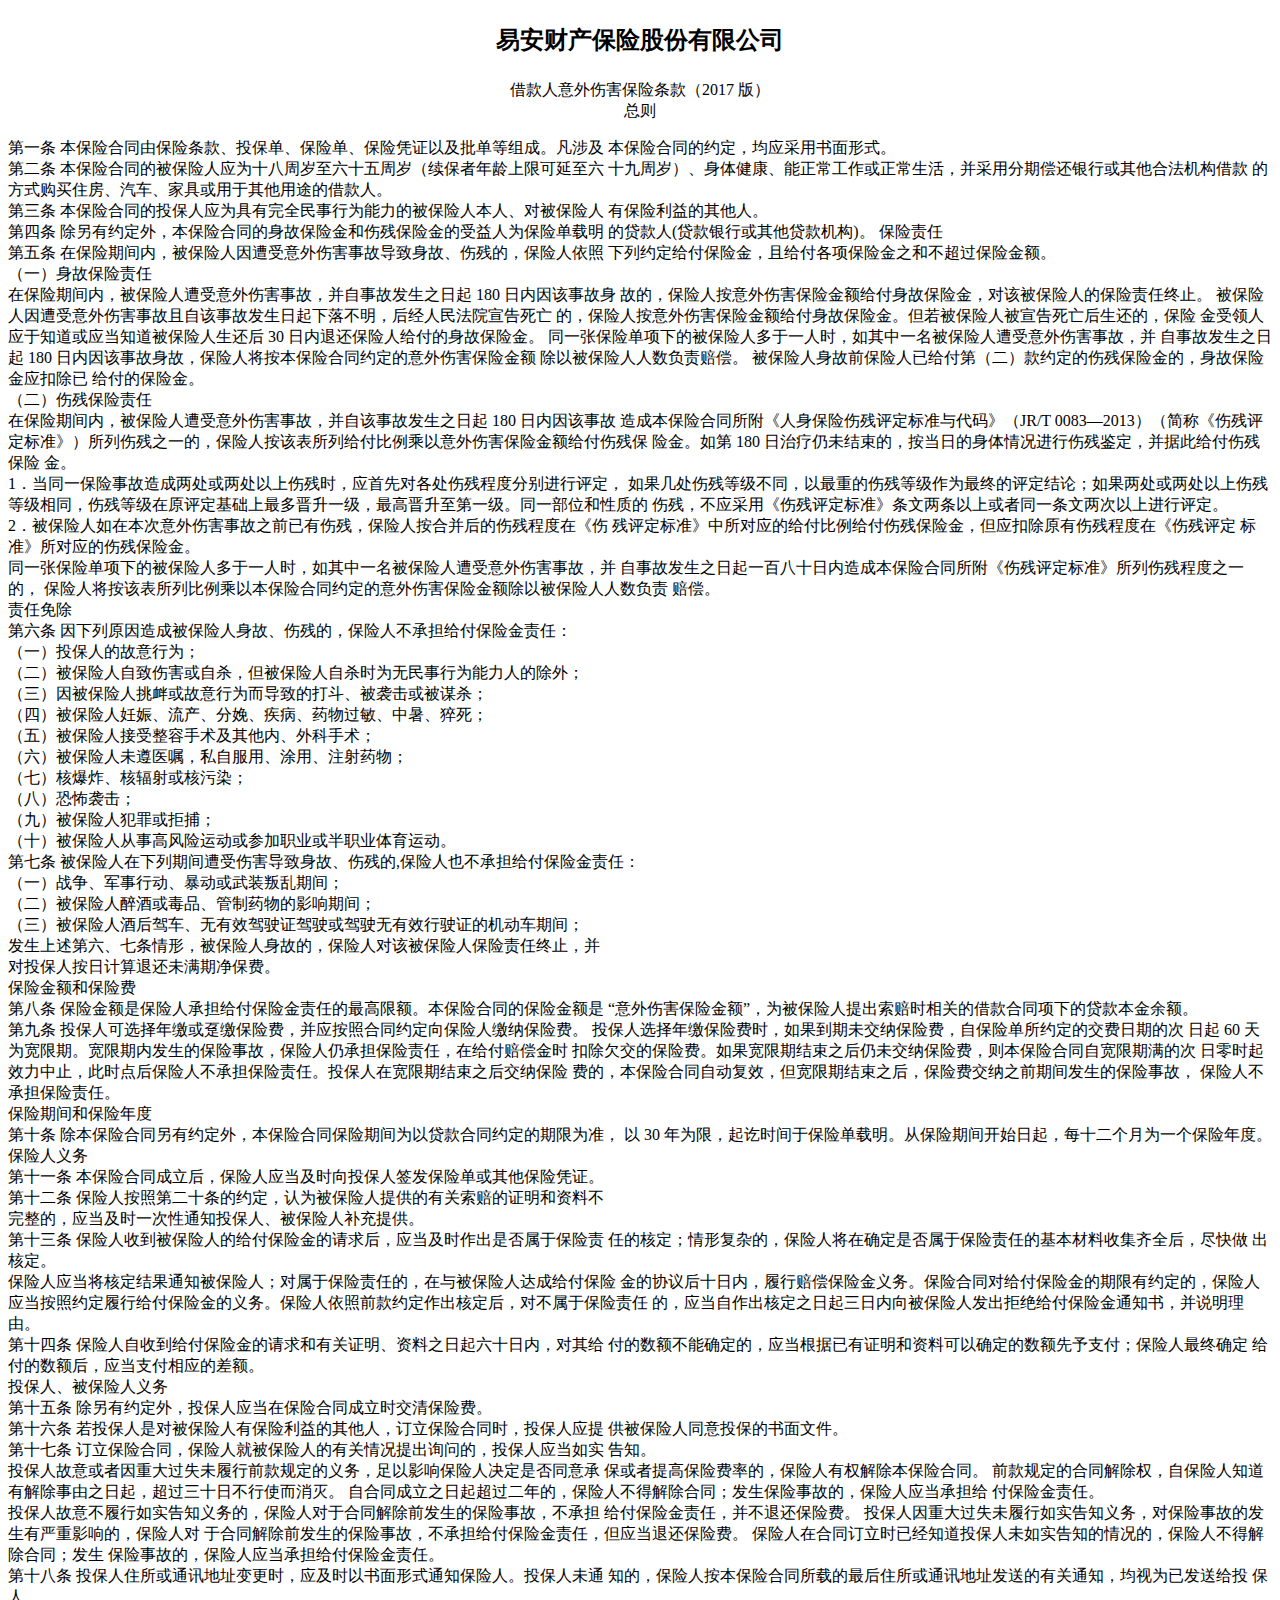
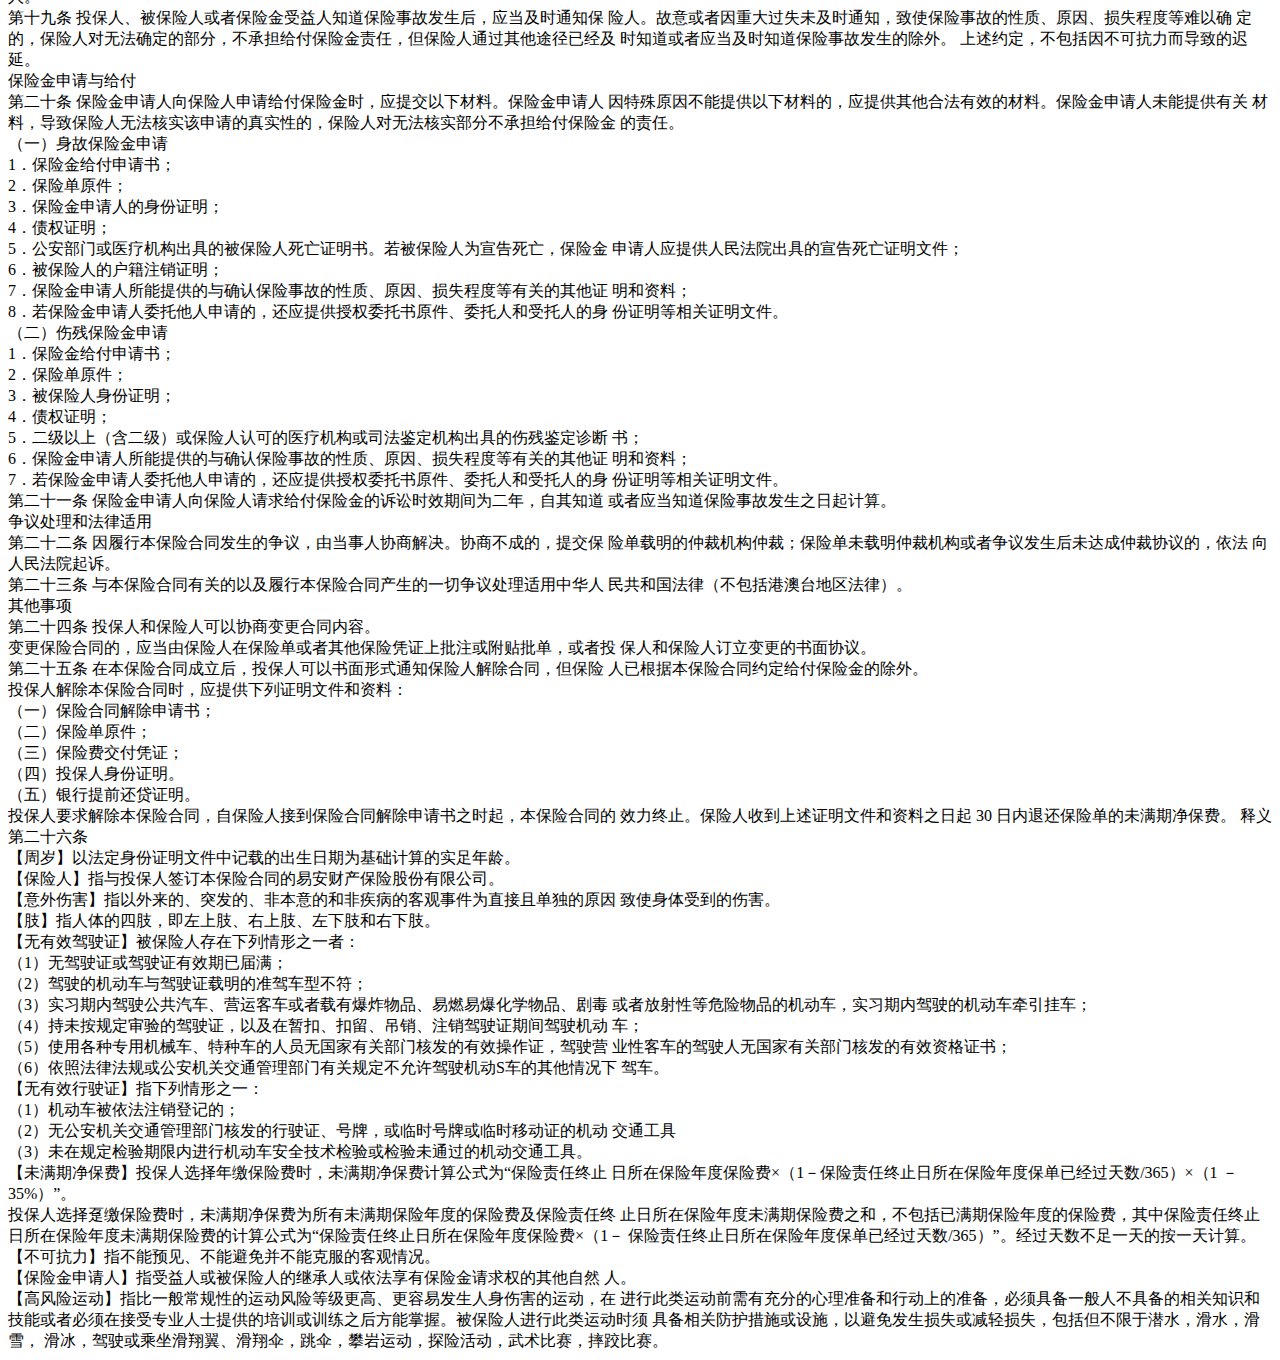
<file: index.html>
<!DOCTYPE html>
<html lang="en">
<head>
    <meta charset="UTF-8">
    <title>易安保险</title>
</head>
<p style="font-size: 24px;color: black;text-align: center;font-weight:bold"> <b>易安财产保险股份有限公司</b></p>
<p style=" font-size:16px;text-align: center" >借款人意外伤害保险条款（2017 版）</br>总则 </p>
</p>
    第一条 本保险合同由保险条款、投保单、保险单、保险凭证以及批单等组成。凡涉及
    本保险合同的约定，均应采用书面形式。</br>
    第二条 本保险合同的被保险人应为十八周岁至六十五周岁（续保者年龄上限可延至六
    十九周岁）、身体健康、能正常工作或正常生活，并采用分期偿还银行或其他合法机构借款
    的方式购买住房、汽车、家具或用于其他用途的借款人。</br>
    第三条 本保险合同的投保人应为具有完全民事行为能力的被保险人本人、对被保险人
    有保险利益的其他人。</br>
    第四条 除另有约定外，本保险合同的身故保险金和伤残保险金的受益人为保险单载明
    的贷款人(贷款银行或其他贷款机构)。
    保险责任</br>
    第五条 在保险期间内，被保险人因遭受意外伤害事故导致身故、伤残的，保险人依照
    下列约定给付保险金，且给付各项保险金之和不超过保险金额。</br>
    （一）身故保险责任</br>
    在保险期间内，被保险人遭受意外伤害事故，并自事故发生之日起 180 日内因该事故身
    故的，保险人按意外伤害保险金额给付身故保险金，对该被保险人的保险责任终止。
    被保险人因遭受意外伤害事故且自该事故发生日起下落不明，后经人民法院宣告死亡
    的，保险人按意外伤害保险金额给付身故保险金。但若被保险人被宣告死亡后生还的，保险
    金受领人应于知道或应当知道被保险人生还后 30 日内退还保险人给付的身故保险金。
    同一张保险单项下的被保险人多于一人时，如其中一名被保险人遭受意外伤害事故，并
    自事故发生之日起 180 日内因该事故身故，保险人将按本保险合同约定的意外伤害保险金额
    除以被保险人人数负责赔偿。
    被保险人身故前保险人已给付第（二）款约定的伤残保险金的，身故保险金应扣除已
    给付的保险金。</br>
    （二）伤残保险责任</br>
    在保险期间内，被保险人遭受意外伤害事故，并自该事故发生之日起 180 日内因该事故
    造成本保险合同所附《人身保险伤残评定标准与代码》（JR/T 0083—2013）（简称《伤残评
    定标准》）所列伤残之一的，保险人按该表所列给付比例乘以意外伤害保险金额给付伤残保
    险金。如第 180 日治疗仍未结束的，按当日的身体情况进行伤残鉴定，并据此给付伤残保险
    金。</br>
    1．当同一保险事故造成两处或两处以上伤残时，应首先对各处伤残程度分别进行评定，
    如果几处伤残等级不同，以最重的伤残等级作为最终的评定结论；如果两处或两处以上伤残
    等级相同，伤残等级在原评定基础上最多晋升一级，最高晋升至第一级。同一部位和性质的
    伤残，不应采用《伤残评定标准》条文两条以上或者同一条文两次以上进行评定。</br>
    2．被保险人如在本次意外伤害事故之前已有伤残，保险人按合并后的伤残程度在《伤
    残评定标准》中所对应的给付比例给付伤残保险金，但应扣除原有伤残程度在《伤残评定
    标准》所对应的伤残保险金。</br>
    同一张保险单项下的被保险人多于一人时，如其中一名被保险人遭受意外伤害事故，并
    自事故发生之日起一百八十日内造成本保险合同所附《伤残评定标准》所列伤残程度之一的，
    保险人将按该表所列比例乘以本保险合同约定的意外伤害保险金额除以被保险人人数负责
    赔偿。</br>
    责任免除</br>
    第六条 因下列原因造成被保险人身故、伤残的，保险人不承担给付保险金责任：</br>
    （一）投保人的故意行为；</br>
    （二）被保险人自致伤害或自杀，但被保险人自杀时为无民事行为能力人的除外；</br>
    （三）因被保险人挑衅或故意行为而导致的打斗、被袭击或被谋杀；</br>
    （四）被保险人妊娠、流产、分娩、疾病、药物过敏、中暑、猝死；</br>
    （五）被保险人接受整容手术及其他内、外科手术；</br>
    （六）被保险人未遵医嘱，私自服用、涂用、注射药物；</br>
    （七）核爆炸、核辐射或核污染；</br>
    （八）恐怖袭击；</br>
    （九）被保险人犯罪或拒捕；</br>
    （十）被保险人从事高风险运动或参加职业或半职业体育运动。</br>
    第七条 被保险人在下列期间遭受伤害导致身故、伤残的,保险人也不承担给付保险金责任：</br>
    （一）战争、军事行动、暴动或武装叛乱期间；</br>
    （二）被保险人醉酒或毒品、管制药物的影响期间；</br>
    （三）被保险人酒后驾车、无有效驾驶证驾驶或驾驶无有效行驶证的机动车期间；</br>
    发生上述第六、七条情形，被保险人身故的，保险人对该被保险人保险责任终止，并</br>
    对投保人按日计算退还未满期净保费。</br>
    保险金额和保险费</br>
    第八条 保险金额是保险人承担给付保险金责任的最高限额。本保险合同的保险金额是
    “意外伤害保险金额”，为被保险人提出索赔时相关的借款合同项下的贷款本金余额。</br>
    第九条 投保人可选择年缴或趸缴保险费，并应按照合同约定向保险人缴纳保险费。
    投保人选择年缴保险费时，如果到期未交纳保险费，自保险单所约定的交费日期的次
    日起 60 天为宽限期。宽限期内发生的保险事故，保险人仍承担保险责任，在给付赔偿金时
    扣除欠交的保险费。如果宽限期结束之后仍未交纳保险费，则本保险合同自宽限期满的次
    日零时起效力中止，此时点后保险人不承担保险责任。投保人在宽限期结束之后交纳保险
    费的，本保险合同自动复效，但宽限期结束之后，保险费交纳之前期间发生的保险事故，
    保险人不承担保险责任。</br>
    保险期间和保险年度</br>
    第十条 除本保险合同另有约定外，本保险合同保险期间为以贷款合同约定的期限为准，
    以 30 年为限，起讫时间于保险单载明。从保险期间开始日起，每十二个月为一个保险年度。
    保险人义务</br>
    第十一条 本保险合同成立后，保险人应当及时向投保人签发保险单或其他保险凭证。</br>
    第十二条 保险人按照第二十条的约定，认为被保险人提供的有关索赔的证明和资料不</br>
    完整的，应当及时一次性通知投保人、被保险人补充提供。</br>
    第十三条 保险人收到被保险人的给付保险金的请求后，应当及时作出是否属于保险责
    任的核定；情形复杂的，保险人将在确定是否属于保险责任的基本材料收集齐全后，尽快做
    出核定。</br>
    保险人应当将核定结果通知被保险人；对属于保险责任的，在与被保险人达成给付保险
    金的协议后十日内，履行赔偿保险金义务。保险合同对给付保险金的期限有约定的，保险人
    应当按照约定履行给付保险金的义务。保险人依照前款约定作出核定后，对不属于保险责任
    的，应当自作出核定之日起三日内向被保险人发出拒绝给付保险金通知书，并说明理由。</br>
    第十四条 保险人自收到给付保险金的请求和有关证明、资料之日起六十日内，对其给
    付的数额不能确定的，应当根据已有证明和资料可以确定的数额先予支付；保险人最终确定
    给付的数额后，应当支付相应的差额。</br>
    投保人、被保险人义务</br>
    第十五条 除另有约定外，投保人应当在保险合同成立时交清保险费。</br>
    第十六条 若投保人是对被保险人有保险利益的其他人，订立保险合同时，投保人应提
    供被保险人同意投保的书面文件。</br>
    第十七条 订立保险合同，保险人就被保险人的有关情况提出询问的，投保人应当如实
    告知。</br>
    投保人故意或者因重大过失未履行前款规定的义务，足以影响保险人决定是否同意承
    保或者提高保险费率的，保险人有权解除本保险合同。
    前款规定的合同解除权，自保险人知道有解除事由之日起，超过三十日不行使而消灭。
    自合同成立之日起超过二年的，保险人不得解除合同；发生保险事故的，保险人应当承担给
    付保险金责任。</br>
    投保人故意不履行如实告知义务的，保险人对于合同解除前发生的保险事故，不承担
    给付保险金责任，并不退还保险费。
    投保人因重大过失未履行如实告知义务，对保险事故的发生有严重影响的，保险人对
    于合同解除前发生的保险事故，不承担给付保险金责任，但应当退还保险费。
    保险人在合同订立时已经知道投保人未如实告知的情况的，保险人不得解除合同；发生
    保险事故的，保险人应当承担给付保险金责任。</br>
    第十八条 投保人住所或通讯地址变更时，应及时以书面形式通知保险人。投保人未通
    知的，保险人按本保险合同所载的最后住所或通讯地址发送的有关通知，均视为已发送给投
    保人。</br>
    第十九条 投保人、被保险人或者保险金受益人知道保险事故发生后，应当及时通知保
    险人。故意或者因重大过失未及时通知，致使保险事故的性质、原因、损失程度等难以确
    定的，保险人对无法确定的部分，不承担给付保险金责任，但保险人通过其他途径已经及
    时知道或者应当及时知道保险事故发生的除外。
    上述约定，不包括因不可抗力而导致的迟延。</br>
    保险金申请与给付</br>
    第二十条 保险金申请人向保险人申请给付保险金时，应提交以下材料。保险金申请人
    因特殊原因不能提供以下材料的，应提供其他合法有效的材料。保险金申请人未能提供有关
    材料，导致保险人无法核实该申请的真实性的，保险人对无法核实部分不承担给付保险金
    的责任。</br>
    （一）身故保险金申请</br>
    1．保险金给付申请书；</br>
    2．保险单原件；</br>
    3．保险金申请人的身份证明；</br>
    4．债权证明；</br>
    5．公安部门或医疗机构出具的被保险人死亡证明书。若被保险人为宣告死亡，保险金
    申请人应提供人民法院出具的宣告死亡证明文件；</br>
    6．被保险人的户籍注销证明；</br>
    7．保险金申请人所能提供的与确认保险事故的性质、原因、损失程度等有关的其他证
    明和资料；</br>
    8．若保险金申请人委托他人申请的，还应提供授权委托书原件、委托人和受托人的身
    份证明等相关证明文件。</br>
    （二）伤残保险金申请</br>
    1．保险金给付申请书；</br>
    2．保险单原件；</br>
    3．被保险人身份证明；</br>
    4．债权证明；</br>
    5．二级以上（含二级）或保险人认可的医疗机构或司法鉴定机构出具的伤残鉴定诊断
    书；</br>
    6．保险金申请人所能提供的与确认保险事故的性质、原因、损失程度等有关的其他证
    明和资料；</br>
    7．若保险金申请人委托他人申请的，还应提供授权委托书原件、委托人和受托人的身
    份证明等相关证明文件。</br>
    第二十一条 保险金申请人向保险人请求给付保险金的诉讼时效期间为二年，自其知道
    或者应当知道保险事故发生之日起计算。</br>
    争议处理和法律适用</br>
    第二十二条 因履行本保险合同发生的争议，由当事人协商解决。协商不成的，提交保
    险单载明的仲裁机构仲裁；保险单未载明仲裁机构或者争议发生后未达成仲裁协议的，依法
    向人民法院起诉。</br>
    第二十三条 与本保险合同有关的以及履行本保险合同产生的一切争议处理适用中华人
    民共和国法律（不包括港澳台地区法律）。</br>
    其他事项</br>
    第二十四条 投保人和保险人可以协商变更合同内容。</br>
    变更保险合同的，应当由保险人在保险单或者其他保险凭证上批注或附贴批单，或者投
    保人和保险人订立变更的书面协议。</br>
    第二十五条 在本保险合同成立后，投保人可以书面形式通知保险人解除合同，但保险
    人已根据本保险合同约定给付保险金的除外。</br>
    投保人解除本保险合同时，应提供下列证明文件和资料：</br>
    （一）保险合同解除申请书；</br>
    （二）保险单原件；</br>
    （三）保险费交付凭证；</br>
    （四）投保人身份证明。</br>
    （五）银行提前还贷证明。</br>
    投保人要求解除本保险合同，自保险人接到保险合同解除申请书之时起，本保险合同的
    效力终止。保险人收到上述证明文件和资料之日起 30 日内退还保险单的未满期净保费。
    释义</br>
    第二十六条</br>
    【周岁】以法定身份证明文件中记载的出生日期为基础计算的实足年龄。</br>
    【保险人】指与投保人签订本保险合同的易安财产保险股份有限公司。</br>
    【意外伤害】指以外来的、突发的、非本意的和非疾病的客观事件为直接且单独的原因
    致使身体受到的伤害。</br>
    【肢】指人体的四肢，即左上肢、右上肢、左下肢和右下肢。</br>
    【无有效驾驶证】被保险人存在下列情形之一者：</br>
    （1）无驾驶证或驾驶证有效期已届满；</br>
    （2）驾驶的机动车与驾驶证载明的准驾车型不符；</br>
    （3）实习期内驾驶公共汽车、营运客车或者载有爆炸物品、易燃易爆化学物品、剧毒
    或者放射性等危险物品的机动车，实习期内驾驶的机动车牵引挂车；</br>
    （4）持未按规定审验的驾驶证，以及在暂扣、扣留、吊销、注销驾驶证期间驾驶机动
    车；</br>
    （5）使用各种专用机械车、特种车的人员无国家有关部门核发的有效操作证，驾驶营
    业性客车的驾驶人无国家有关部门核发的有效资格证书；</br>
    （6）依照法律法规或公安机关交通管理部门有关规定不允许驾驶机动S车的其他情况下
    驾车。</br>
    【无有效行驶证】指下列情形之一：</br>
    （1）机动车被依法注销登记的；</br>
    （2）无公安机关交通管理部门核发的行驶证、号牌，或临时号牌或临时移动证的机动
    交通工具</br>
    （3）未在规定检验期限内进行机动车安全技术检验或检验未通过的机动交通工具。</br>
    【未满期净保费】投保人选择年缴保险费时，未满期净保费计算公式为“保险责任终止
    日所在保险年度保险费×（1－保险责任终止日所在保险年度保单已经过天数/365）×（1
    －35%）”。</br>
    投保人选择趸缴保险费时，未满期净保费为所有未满期保险年度的保险费及保险责任终
    止日所在保险年度未满期保险费之和，不包括已满期保险年度的保险费，其中保险责任终止
    日所在保险年度未满期保险费的计算公式为“保险责任终止日所在保险年度保险费×（1－
    保险责任终止日所在保险年度保单已经过天数/365）”。经过天数不足一天的按一天计算。</br>
    【不可抗力】指不能预见、不能避免并不能克服的客观情况。</br>
    【保险金申请人】指受益人或被保险人的继承人或依法享有保险金请求权的其他自然
    人。</br>
    【高风险运动】指比一般常规性的运动风险等级更高、更容易发生人身伤害的运动，在
    进行此类运动前需有充分的心理准备和行动上的准备，必须具备一般人不具备的相关知识和
    技能或者必须在接受专业人士提供的培训或训练之后方能掌握。被保险人进行此类运动时须
    具备相关防护措施或设施，以避免发生损失或减轻损失，包括但不限于潜水，滑水，滑雪，
    滑冰，驾驶或乘坐滑翔翼、滑翔伞，跳伞，攀岩运动，探险活动，武术比赛，摔跤比赛。

</body>
</html>
</file>
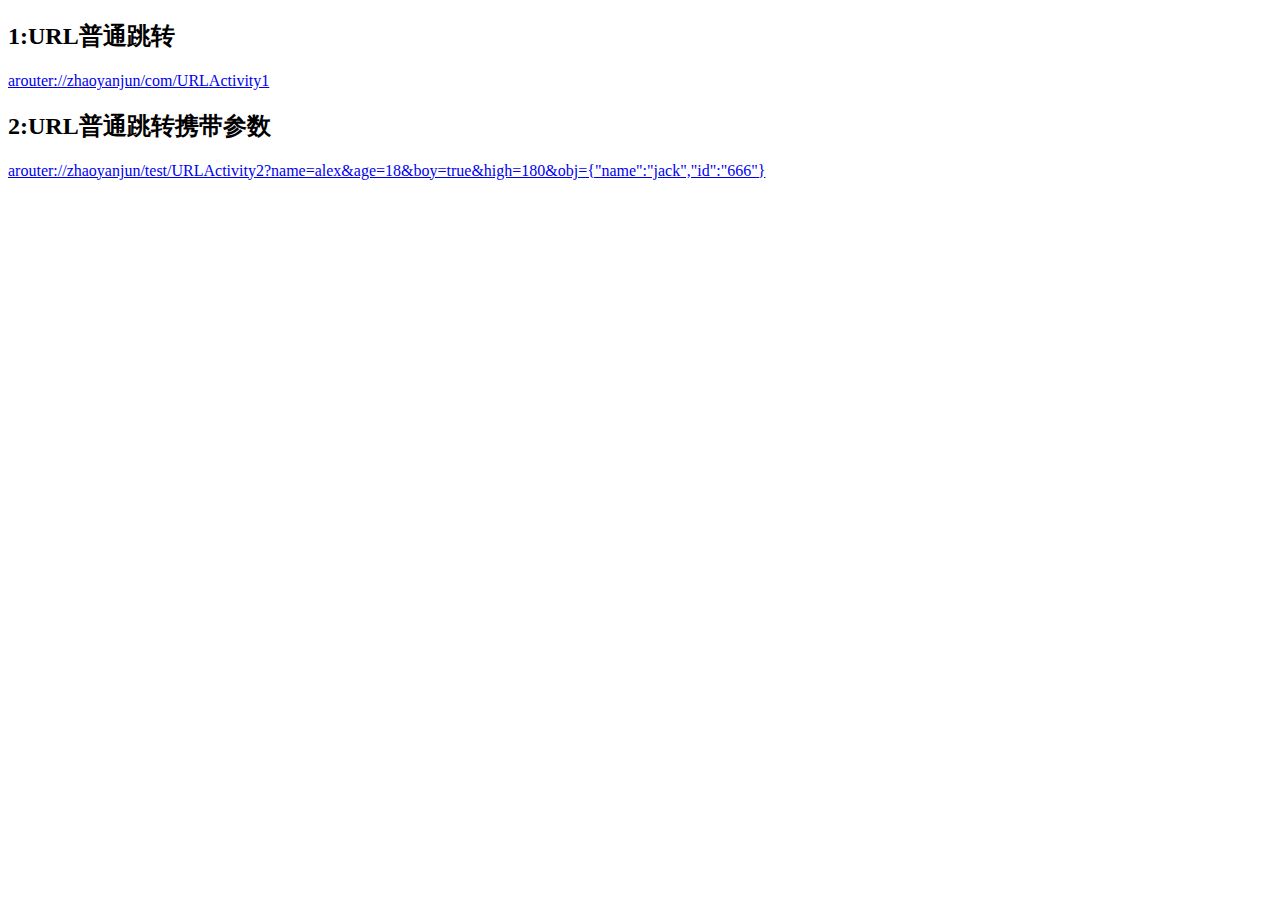
<file: arouter.html>
<!DOCTYPE html>
<html lang="en">
<head>
    <meta charset="UTF-8">
    <title>Title</title>
</head>
<body>
<h2>1:URL普通跳转</h2>

<p><a href="arouter://zhaoyanjun/com/URLActivity1">arouter://zhaoyanjun/com/URLActivity1 </a></p>

<h2>2:URL普通跳转携带参数</h2>

<p><a href="arouter://zhaoyanjun/com/URLActivity2?name=alex&age=18&boy=true&high=180&obj=%7b%22name%22%3a%22jack%22%2c%22id%22%3a666%7d">arouter://zhaoyanjun/test/URLActivity2?name=alex&age=18&boy=true&high=180&obj={"name":"jack","id":"666"}</a></p>

</body>
</html>
</file>
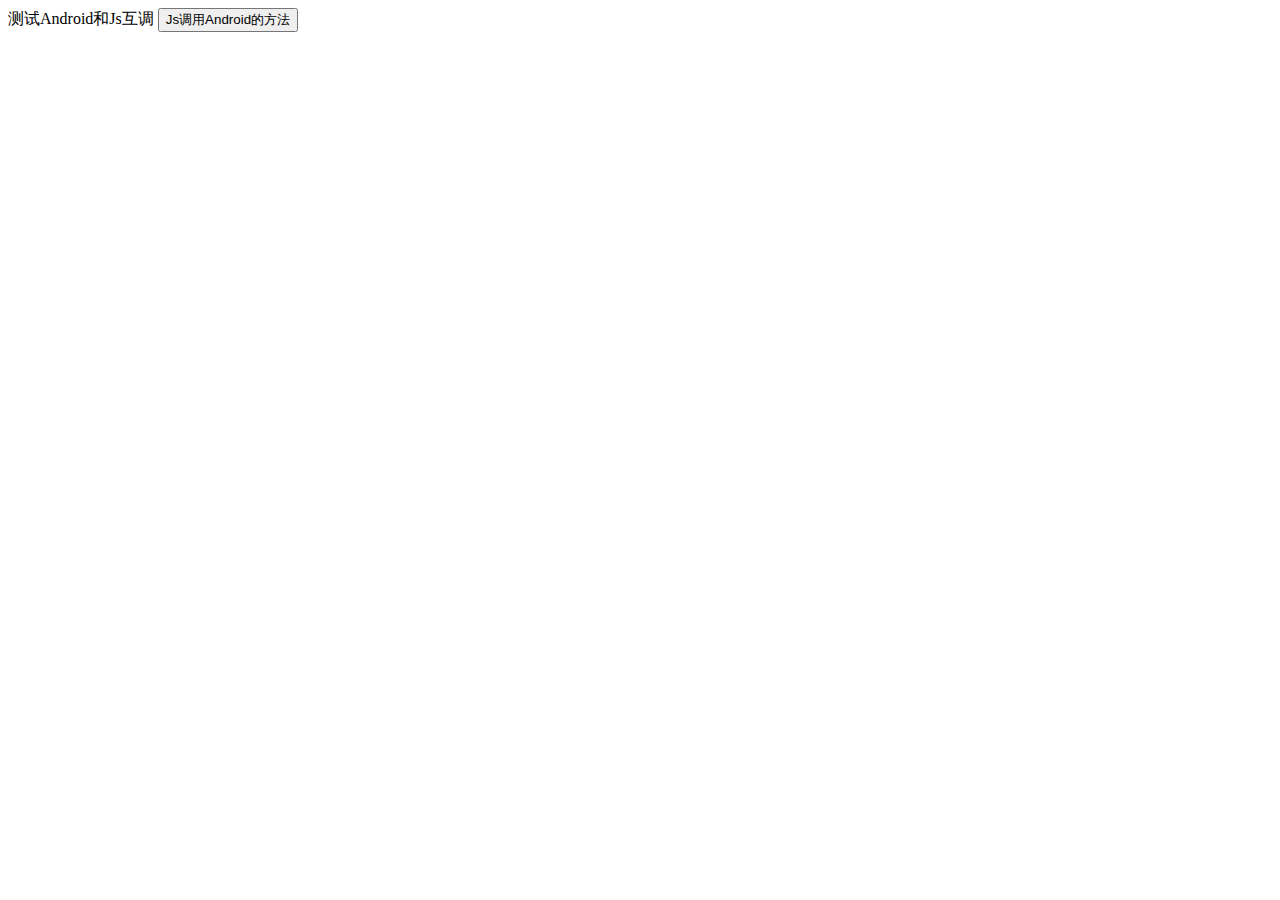
<file: javascript.html>
<!DOCTYPE html>
<html lang="en">
<head>
    <meta charset="UTF-8">
    <title>Title</title>
    <script>
        // Android需要调用的方法
        function callJS(){
            alert("Android调用了JS的callJS方法");
        }
        function showMsgInAndroid() {
            myjs.showMsg("Js调用Android的方法");
        }
    </script>
</head>
<body>
<span>测试Android和Js互调</span>
<button id="test" onclick="showMsgInAndroid()" >Js调用Android的方法</button>
</body>
</html>
</file>
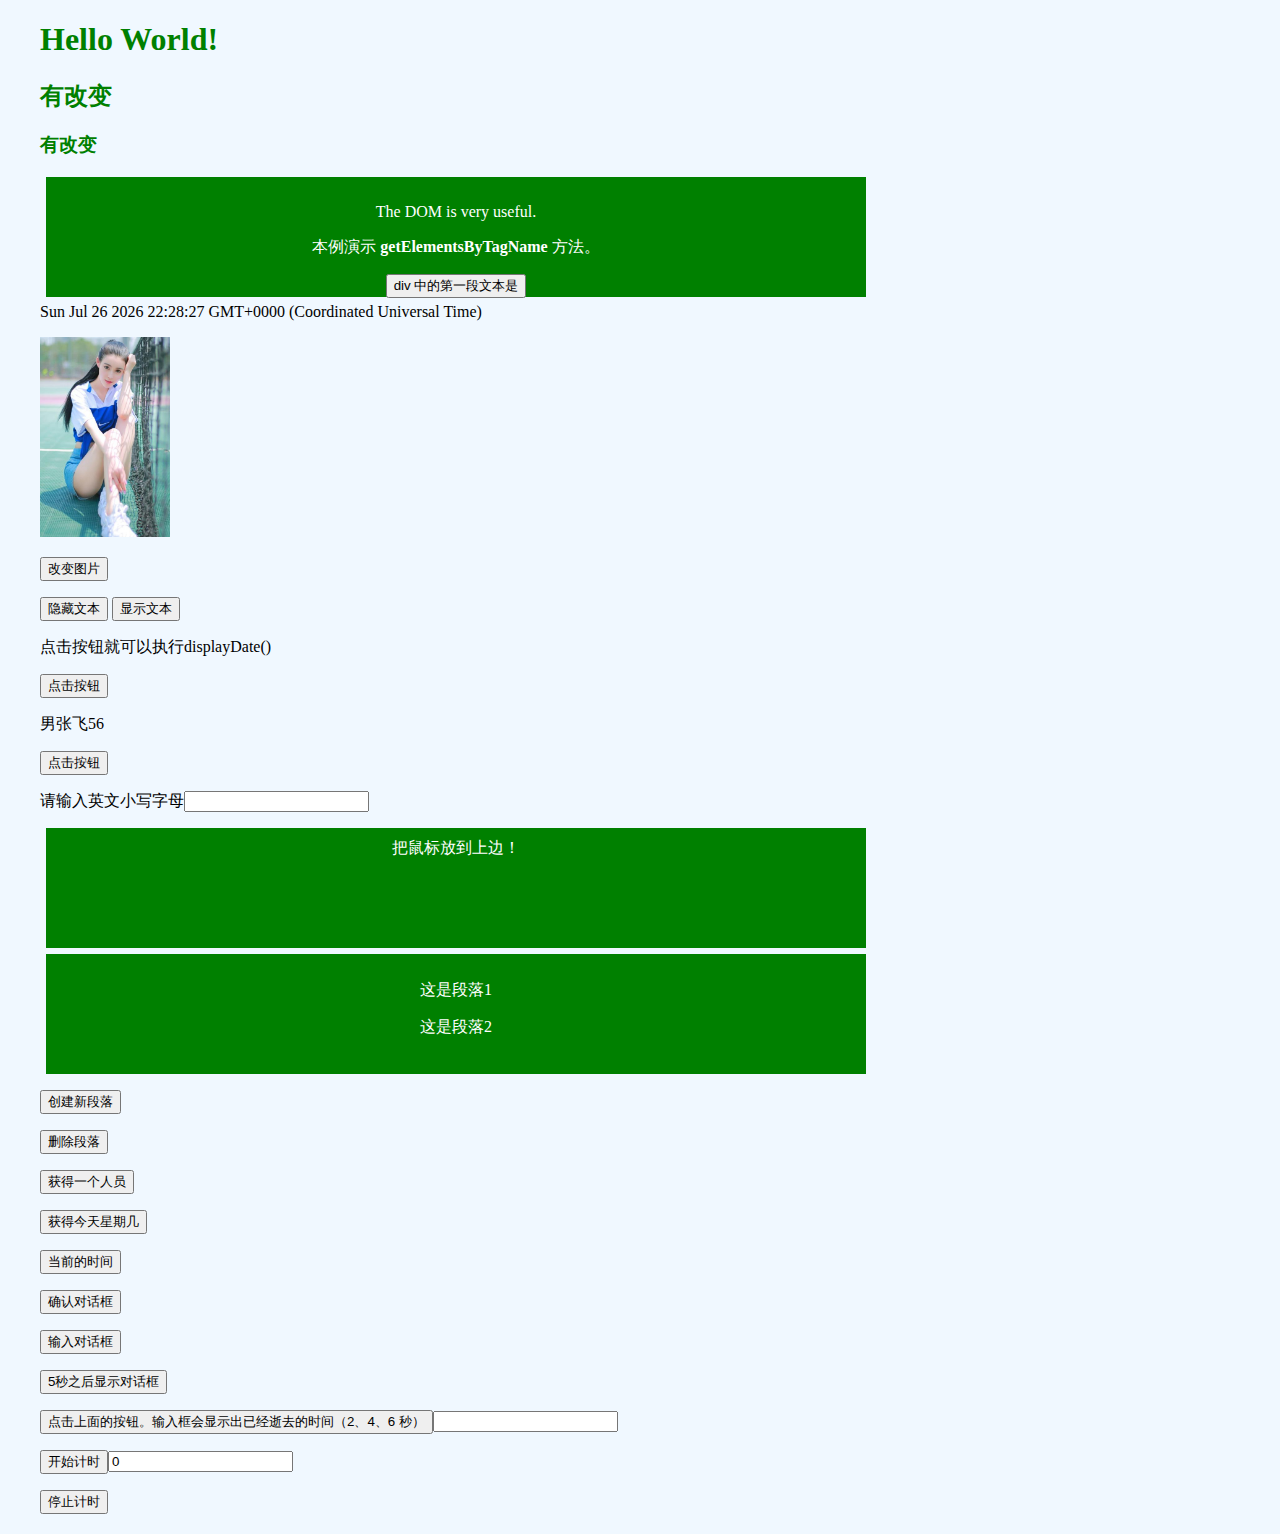
<file: jsdom.html>
<!DOCTYPE html>
<html lang="en">
<head>
    <meta charset="UTF-8">
    <title>HTML DOM</title>
    <!--引用js-->
    <script src="js/domjs.js"></script>
    <!--引用css样式-->
    <link type="text/css" rel="stylesheet" href="css/my.css">
</head>
<body onload="checkCookie1()">

<h1 id="testv" onclick="alert('你好！')" onmousemove="style.color='red'" onmouseout="style.color='blue'">Hello World!</h1>
<h2 onclick="this.innerHTML='谢谢！'">有改变</h2>
<h3 onclick="changetext(this)">有改变</h3>
<div id="main">
    <p>The DOM is very useful.</p>
    <p>本例演示 <b>getElementsByTagName</b> 方法。</p>
    <button type="button" onclick="getelement1()"> div 中的第一段文本是</button>
</div>
<script>
    document.write(Date());
</script><br>
<p><img id="beau" width="130" height="200" src="src/beauty.png" alt="美女" ></p>
<p><button id="btn1" type="button" onclick="changeimage()">改变图片</button></p>
<p>
    <input type="button" value="隐藏文本" onclick="document.getElementById('testv').style.visibility='hidden'">
    <input type="button" value="显示文本" onclick="document.getElementById('testv').style.visibility='visible'">
</p>
<p>点击按钮就可以执行displayDate()</p>
<button onclick="displayDate()">点击按钮</button>
<p id="p1">这是一个人呢</p>
<button id="btn2">点击按钮</button>
<script>
    document.getElementById("btn2").onclick=function () {
        displayDate()
    }
</script>
<p>请输入英文小写字母<input id="input1" type="text" onchange="upPercase()"></p>
<div id="div1" onmousemove="mOver(this)" onmouseout="mOut(this)">把鼠标放到上边！</div>

<div id="div2">
    <p id="p4">这是段落1</p>
    <p id="p5">这是段落2</p>
</div>
<p><button type="button" onclick="createNp()">创建新段落</button></p>
<p><button type="button" onclick="removeP()">删除段落</button></p>
<p><button type="button" onclick="getAperson()">获得一个人员</button></p>
<script>
    var person1={
        gender:"男",
        name:"张飞",
        age:56
    }
    var tex="";

    for(x in person1){
      tex=tex+person1[x]
    }
    document.getElementById("p1").innerText=tex;
</script>
<p><button type="button" onclick="getweekend()">获得今天星期几</button></p>
<p id="txt"></p>
<p><button type="button" onclick="startTime()">当前的时间</button></p>
<p><button type="button" onclick="show_confirm()">确认对话框</button></p>
<p><button type="button" onclick="prompt_dialog()">输入对话框</button></p>
<p><button type="button" onclick="show_five_s_dialog()">5秒之后显示对话框</button></p>
<p><button type="button" onclick="show_two_s_dialog()">点击上面的按钮。输入框会显示出已经逝去的时间（2、4、6 秒）</button><input id="txt1"></p>
<p><input type="button" onclick="start_text_dialog()" value="开始计时"><input id="txt2" type="text" value="0"></p>
<p><input type="button" onclick="stop_text_dialog()" value="停止计时"></p>

</body>
</html>
</file>
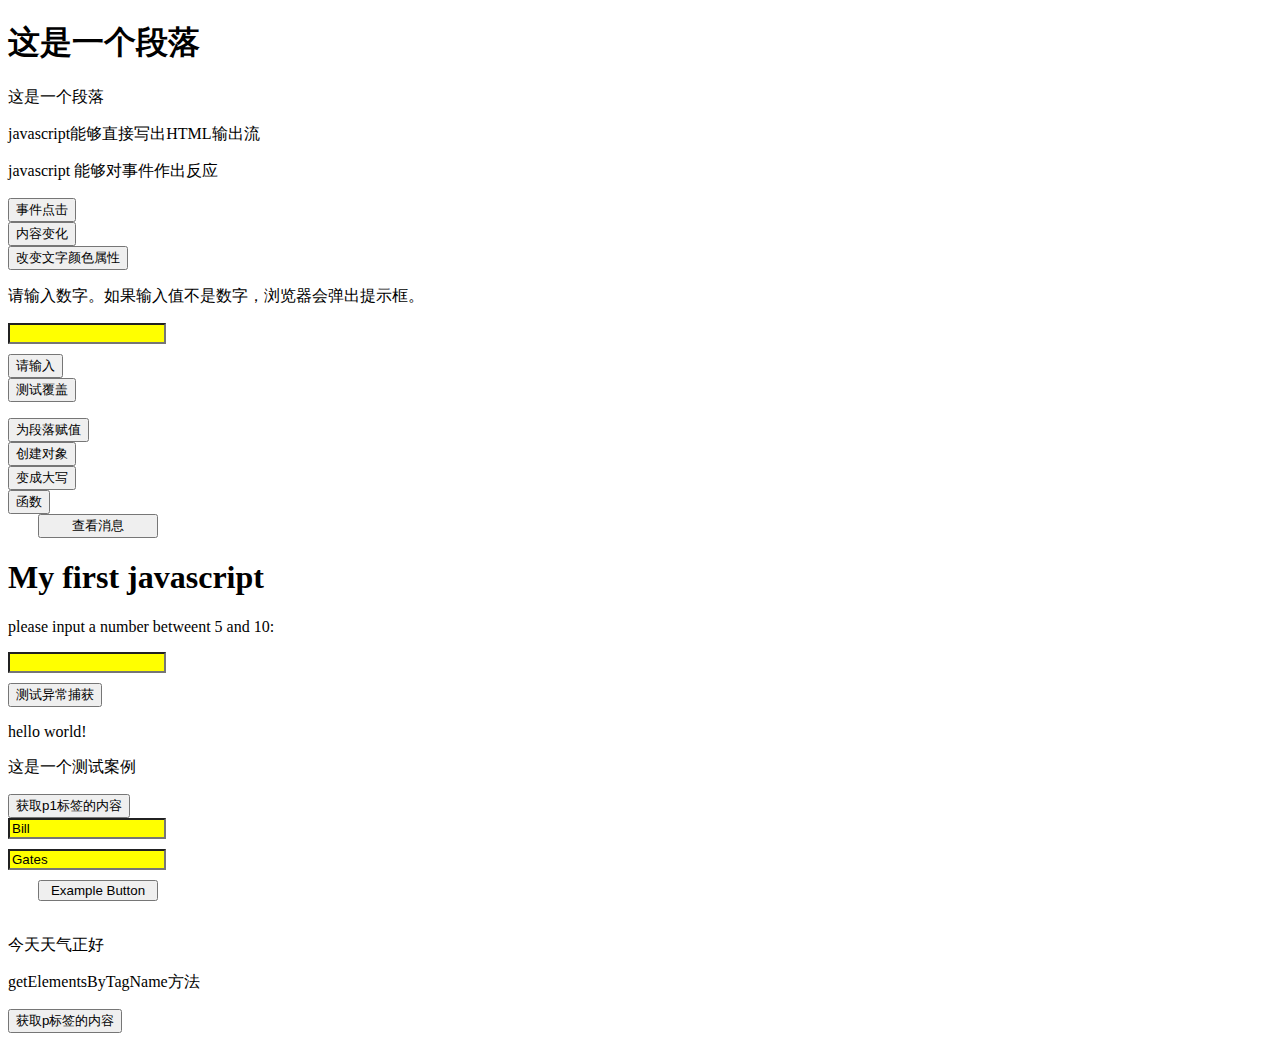
<file: JsLearn.html>
<!DOCTYPE html>
<html lang="en">
<head>
    <meta charset="UTF-8">
    <title>Javascript</title>
    <style>
        input[type="text"]
        {
            width: 150px;
            display: block;
            margin-bottom: 10px;
            background-color: yellow;
            font-family: Verdana, Arial;
        }
        input[type="button"]
        {
            width: 120px;
            margin-left: 30px;
            display:block;
            font-family: Verdana, Arial;
        }
    </style>
</head>
<body>
<script src="js/MyJs.js"></script>
<p>
    javascript能够直接写出HTML输出流
</p>
<p id="change">
    javascript 能够对事件作出反应
</p>

<button type="button" onclick="alert('你好')">事件点击</button>
<br>
<button type="button" onclick="change()">内容变化</button>
<br>
<button type="button" onclick="changecolor()">改变文字颜色属性</button>
<br>
<p>请输入数字。如果输入值不是数字，浏览器会弹出提示框。</p>
<input id="number" type="text">
<button type="button" onclick="input()">请输入</button>
<br>
<button type="button" onclick="writeAll()">测试覆盖</button>
<br>
<p id="fuzhi"></p>
<button type="button" onclick="fuzhi()">为段落赋值</button>
<br>
<button type="button" onclick="obj()">创建对象</button>
<br>
<button type="button" onclick="toUppercase()">变成大写</button>
<br>
<button type="button" onclick="alertDialog('张萌',26,'CFO')">函数</button>
<br>
<input type="button" value="查看消息" onclick="message()">
<h1>My first javascript</h1>
<p>please input a number betweent 5 and 10:</p>
<input id="input1" type="text">
<button type="button" onclick="inputError()">测试异常捕获</button>
<p id="error"></p>


<div id="div1">
    <p id="p1">hello world!</p>
    <p id="p2">这是一个测试案例</p>
</div>
<button type="button" onclick="divfind()">获取p1标签的内容</button>


<form name="input" action="" method="get">
    <input type="text" name="Name" value="Bill" size="20">
    <input type="text" name="Name" value="Gates" size="20">
    <input type="button" value="Example Button">
</form><br>
<div id="mian">
    <p>今天天气正好</p>
    <p>getElementsByTagName方法</p>
</div>
<button type="button" onclick="getelement()">获取p标签的内容</button>

</body>
</html>
</file>
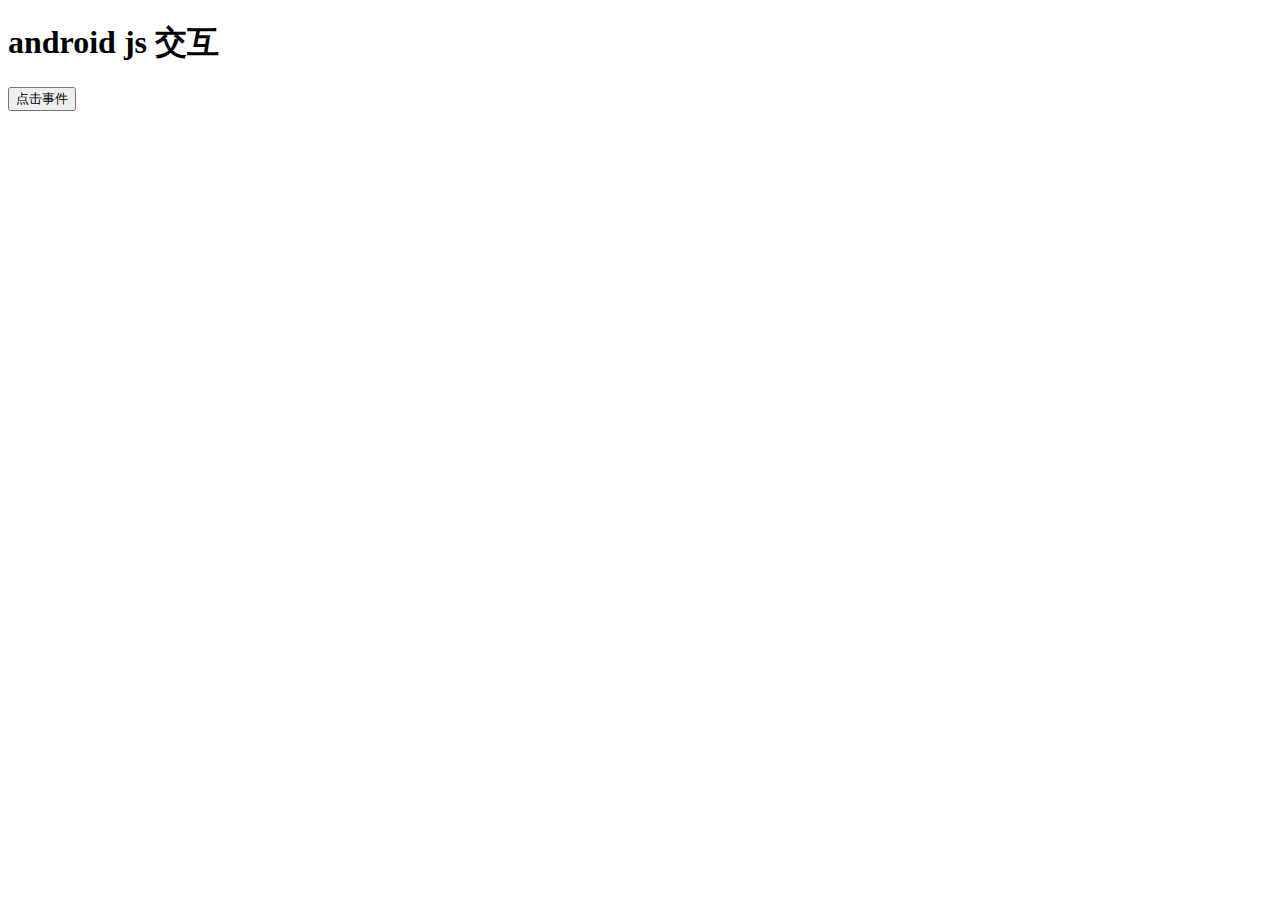
<file: mytest.html>
<!DOCTYPE html>
<html lang="en">
<head>
    <meta charset="UTF-8">
    <title>Title</title>
    <h1>android js 交互</h1>
    <script>
        /**
         * {
           "age": 27,
           "isBoy": true,
           "name": "zitan"
            }
         * @type {string}
         */
        var a = "";

        function jsGetMessageFromNative(pass) {
            var obj = pass;
            a = "name：" + obj.name + "age:" + obj.age + "isboy:" + obj.isBoy;
            alert(a);
        }

        function showMsgInAndroid() {
            bridge.showMsg(a);
        }
    </script>
</head>
<body>
<button type="button" value="" onclick="showMsgInAndroid()">点击事件</button>
</body>
</html>
</file>
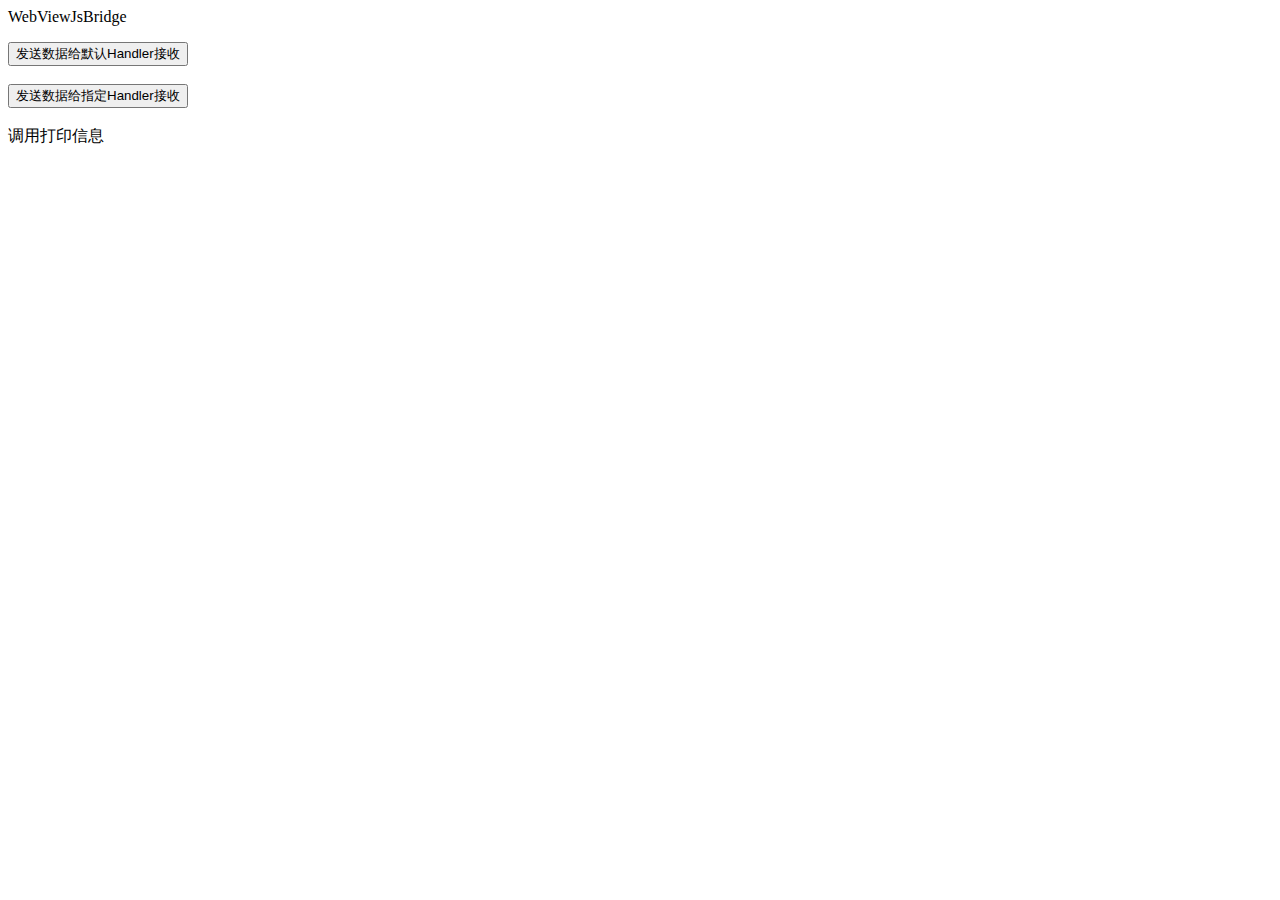
<file: WX.html>
<html>
<head>
    <meta http-equiv="Content-Type" content="text/html;charset=utf-8">
    <script >

       function testClick() {
           //发送消息给java代码
           var data = '发送消息给java代码全局接收';
           //第一个参数要发送的数据 第二个参数js在被回调后具体执行方法，responseData为java层回传数据
           window.WebViewJavascriptBridge.send(
               data
               , function(responseData) {
                  bridgeLog('来自Java的回传数据： ' +responseData);
               }
           );
       }

       function testClick1() {
           //调用本地java方法
           //第一个参数是 调用java的函数名字 第二个参数是要传递的数据 第三个参数js在被回调后具体执行方法，responseData为java层回传数据
           var data='发送消息给java代码指定接收';
           window.WebViewJavascriptBridge.callHandler(
               'submitFromWeb'
               ,data
               , function(responseData) {
                   bridgeLog('来自Java的回传数据： ' + responseData);
               }
           );
       }

       function bridgeLog(logContent) {
           document.getElementById("log_msg").innerHTML = logContent;
       }

       //注册事件监听
       function connectWebViewJavascriptBridge(callback) {
           if (window.WebViewJavascriptBridge) {
               callback(WebViewJavascriptBridge)
           } else {
               document.addEventListener(
                   'WebViewJavascriptBridgeReady'
                   , function() {
                       callback(WebViewJavascriptBridge)
                   },
                   false
               );
           }
       }
       //注册回调函数，第一次连接时调用 初始化函数
       connectWebViewJavascriptBridge(function(bridge) {
           bridge.init(function(message, responseCallback) {
               bridgeLog('默认接收收到来自Java数据： ' + message);
               var responseData = '默认接收收到来自Java的数据，回传数据给你';
               responseCallback(responseData);
           });

           bridge.registerHandler("functionInJs", function(data, responseCallback) {
               bridgeLog('指定接收收到来自Java数据： ' + data);
               var responseData = '指定接收收到来自Java的数据，回传数据给你';
               responseCallback(responseData);
           });
       })
   </script>

</head>
<body>
<p>WebViewJsBridge</p>
<div>
    <button onClick="testClick()">发送数据给默认Handler接收</button>
</div>
<br/>
<div>
    <button onClick="testClick1()">发送数据给指定Handler接收</button>
</div>
<br/>
<div id="log_msg">调用打印信息</div>
</body>
</html>
</file>
<file: css/my.css>
body {
    color: #000;
    background: aliceblue;
    margin: 20px;
    padding-left: 20px;
    font-family: Georgia,"Palatino Linotype",serif;
}
h1,h2,h3,h4,h5,h6{
    color: green;
}
div {
    width: 800px;
    height: 100px;
    color: white;
    background-color: green;
    margin: 6px;
    padding: 10px;
    text-align: center;
    border: 5px;
    border: black;
}
</file>
